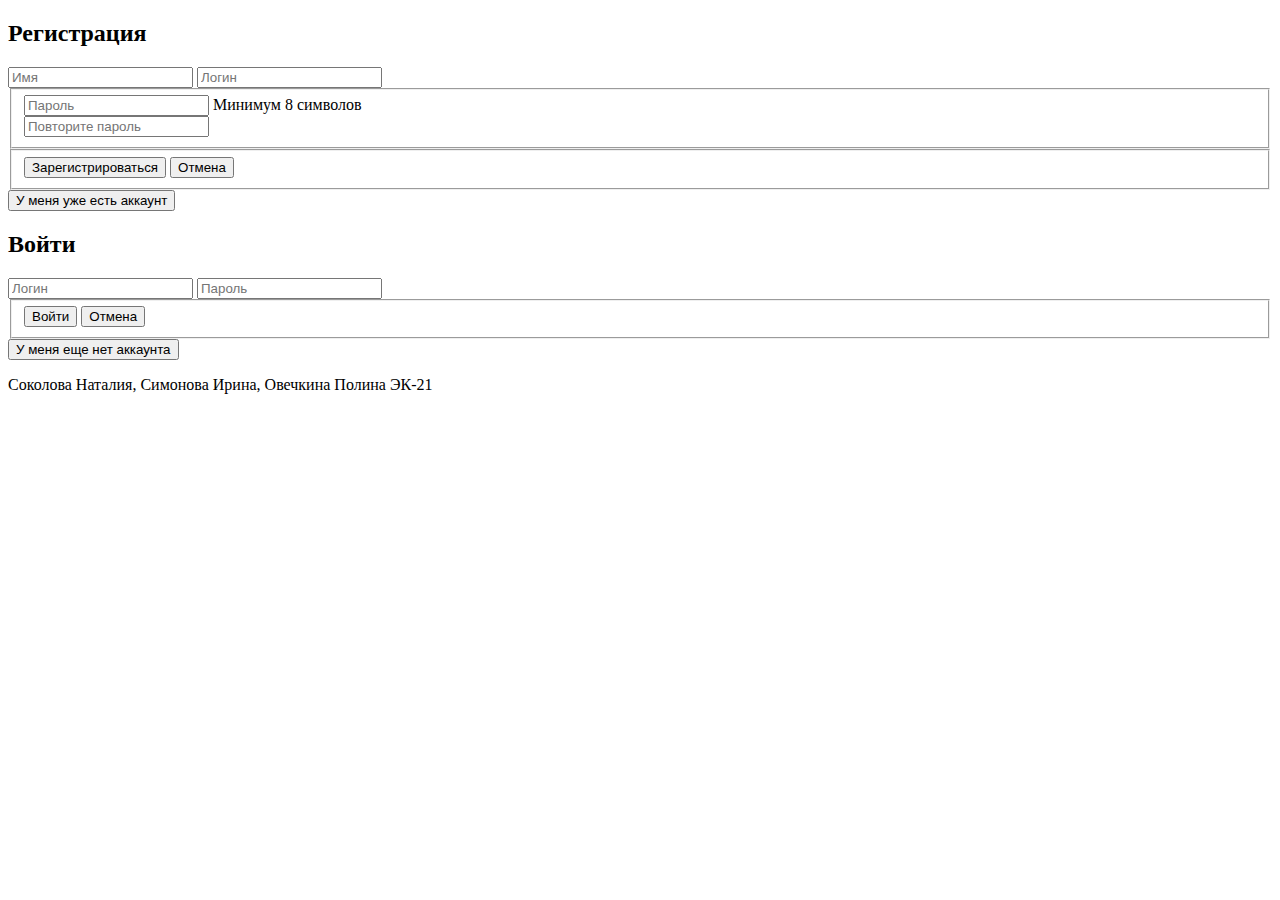
<file: account.html>
<!DOCTYPE html>
<html lang="ru">

<head>
    <meta charset="UTF-8">
    <meta name="viewport" content="width=device-width, initial-scale=1.0">
    <title>Бухгалтерский баланс</title>
</head>

<body>
    <main class="footer container">
        <section class="popup">
            <h2 class="popup__title">Регистрация</h2>
            <form class="popup__form form" action="/" method="post">
                <input class="form__field" type="text" name="name" placeholder="Имя" required>
                <input class="form__field" type="email" name="email" placeholder="Логин" required>
                <fieldset class="form__fieldset">
                    <div class="form__field-block">
                        <input class="form__field" type="password" name="password" placeholder="Пароль" required>
                        <span>Минимум 8 символов</span>
                    </div>
                    <input class="form__field" type="password" name="repeat-password" placeholder="Повторите пароль"
                        required>
                </fieldset>
                <fieldset class="form__buttons">
                    <button class="button button--accent" type="submit">Зарегистрироваться</button>
                    <button class="button" type="button">Отмена</button>
                </fieldset>
                <button class="button button--link" type="button">У меня уже есть аккаунт</button>
            </form>
        </section>
        <section class="section popup">
            <h2 class="popup__title">Войти</h2>
            <form class="popup__form form" action="/" method="post">
                <input class="form__field" type="email" name="email" placeholder="Логин" required>
                <input class="form__field" type="password" name="password" placeholder="Пароль" required>
                <fieldset class="form__buttons">
                    <button class="button button--accent" type="submit">Войти</button>
                    <button class="button" type="button">Отмена</button>
                </fieldset>
                <button class="button button--link" type="button">У меня еще нет аккаунта</button>
            </form>
        </section>
    </main>
    <footer class="footer">
        <p class="footer">Соколова Наталия, Симонова Ирина, Овечкина Полина ЭК-21</p>
    </footer>
</body>

</html>
</file>
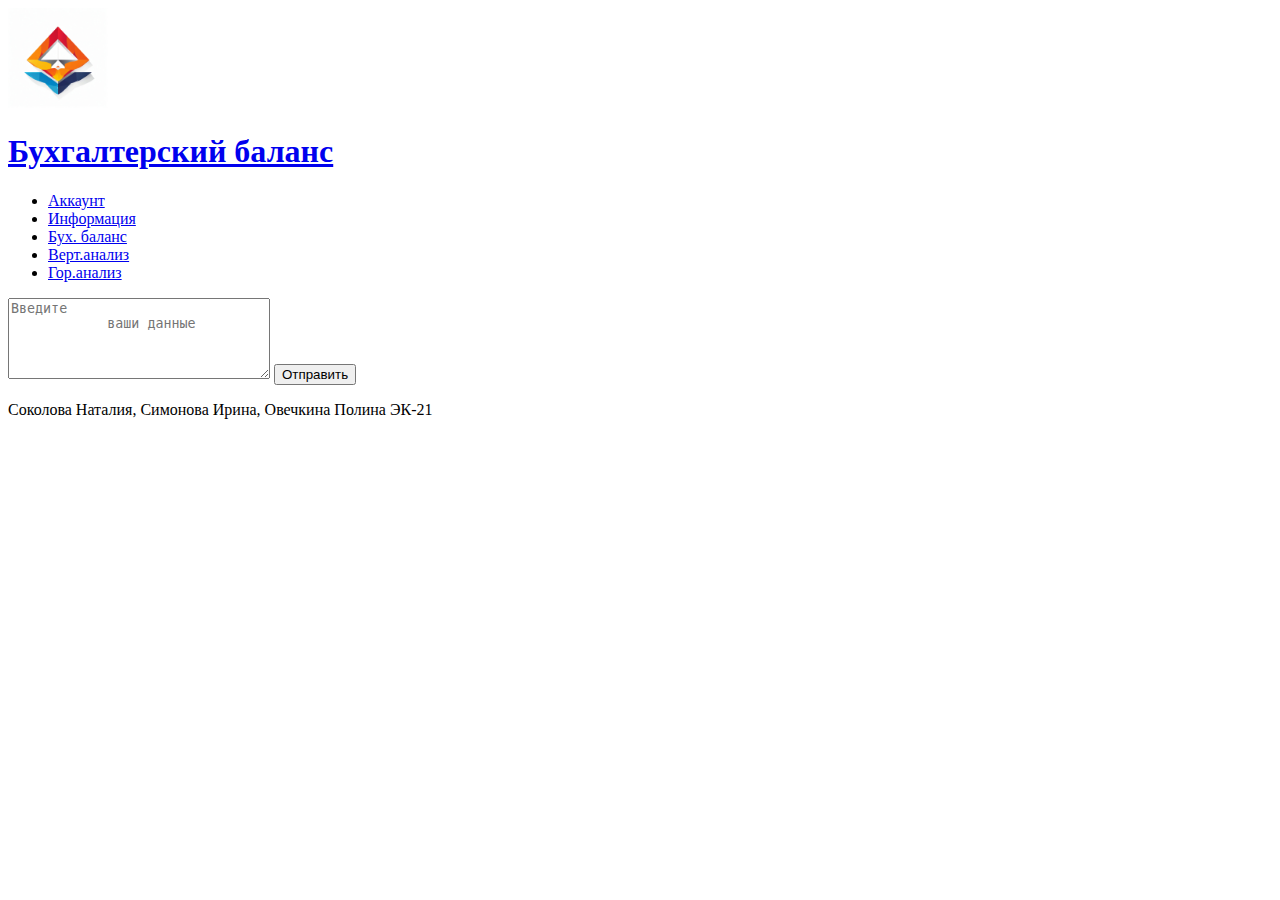
<file: balance_sheet.html>
<!DOCTYPE html>
<html lang="ru">

<head>
    <meta charset="UTF-8">
    <meta name="viewport" content="width=device-width, initial-scale=1.0">
    <title>Бухгалтерский баланс</title>
</head>

<body>
    <header class="header container">
        <img src="images/logo.jpg" alt="" width="100">
        <a href="index.html">
            <h1 class="header__title">Бухгалтерский баланс</h1>
        </a>
        <nav>
            <ul>
                <li class="header__item"><a class="header__item-link" href="account.html">Аккаунт</a> </li>
                <li class="header__item"><a class="header__item-link" href="information.html">Информация</a> </li>
                <li class="header__item"><a class="header__item-link" href="balance_sheet.html">Бух. баланс</a> </li>
                <li class="header__item"><a class="header__item-link" href="vertical_analysis.html">Верт.анализ</a> </li>
                <li class="header__item"><a class="header__item-link" href="horizontal_analysis.html">Гор.анализ</a> </li>
            </ul>
        </nav>
    </header>
    <main>
        <form action="/submit" method="post">
            <!-- Элементы формы -->
            <textarea name="message" rows="5" cols="30" placeholder="Введите
            ваши данные"></textarea>
            <input type="submit" value="Отправить">
        </form>
    </main>
    <footer class="footer">
        <p class="footer">Соколова Наталия, Симонова Ирина, Овечкина Полина ЭК-21</p>
    </footer>

</body>

</html>
</file>
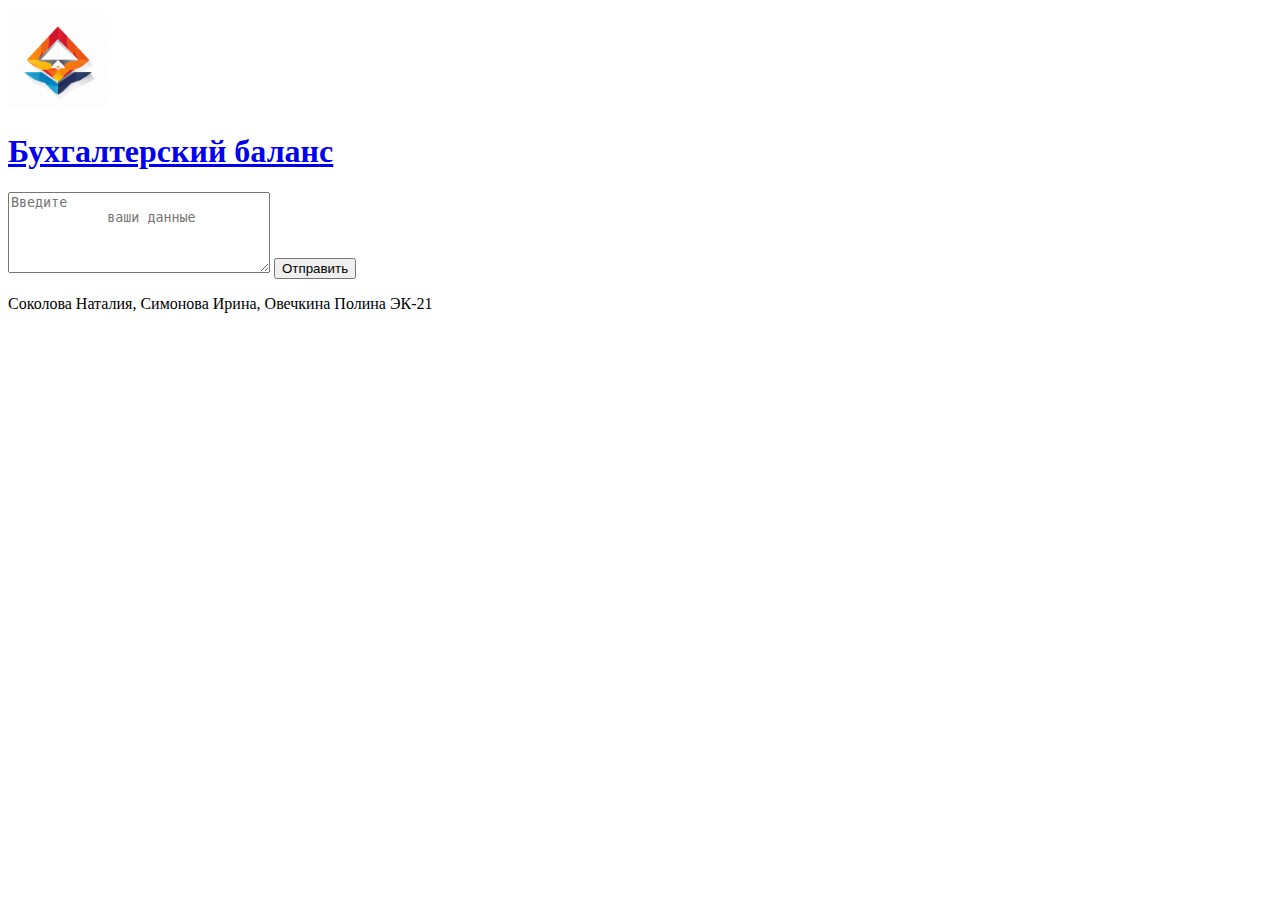
<file: horizontal_analysis.html>
<!DOCTYPE html>
<html lang="ru">

<head>
    <meta charset="UTF-8">
    <meta name="viewport" content="width=device-width, initial-scale=1.0">
    <title>Бухгалтерский баланс</title>
</head>

<body>
    <header class="header container">
        <img src="images/logo.jpg" alt="" width="100">
        <a href="index.html">
            <h1 class="header__title">Бухгалтерский баланс</h1>
        </a>
    </header>
    <main>
        <form action="/submit" method="post">
            <textarea name="message" rows="5" cols="30" placeholder="Введите
            ваши данные"></textarea>
            <input type="submit" value="Отправить">
        </form>
    </main>
    <footer class="footer">
        <p class="footer">Соколова Наталия, Симонова Ирина, Овечкина Полина ЭК-21</p>
    </footer>
</body>

</html>
</file>
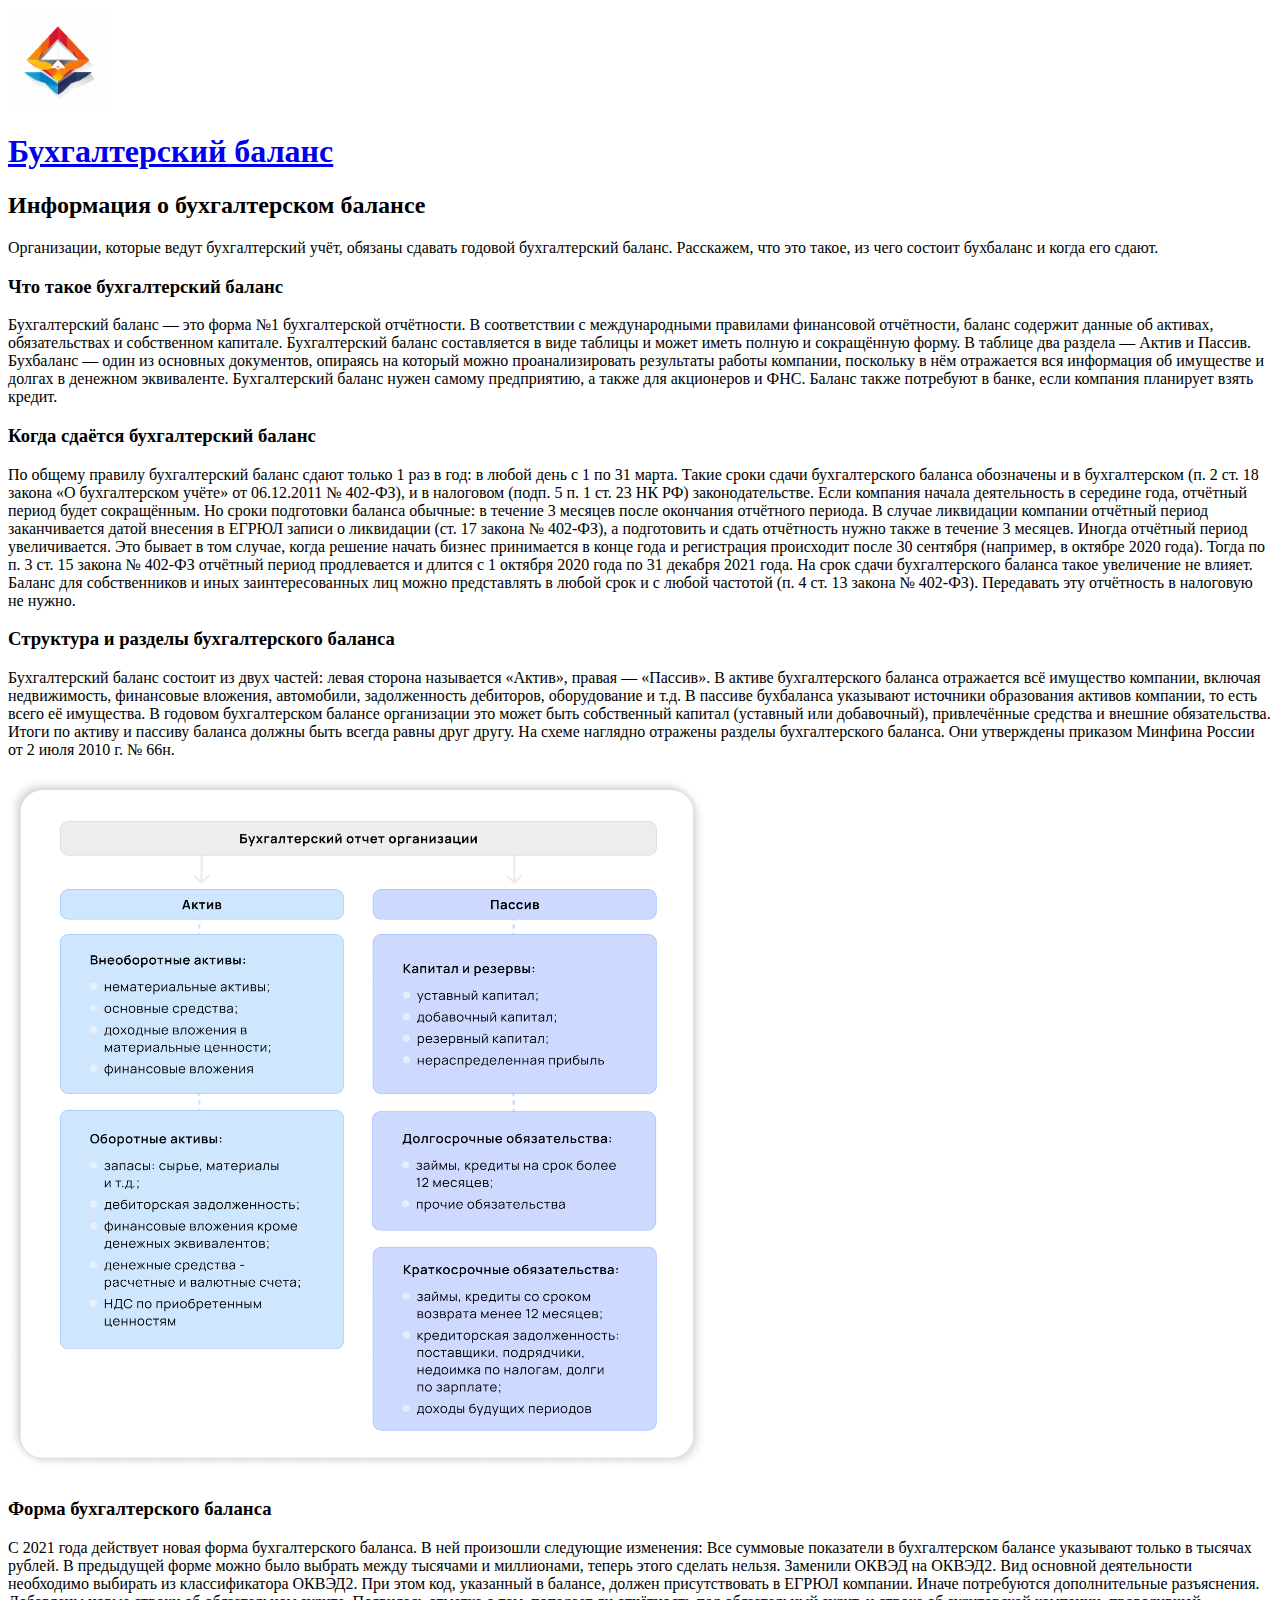
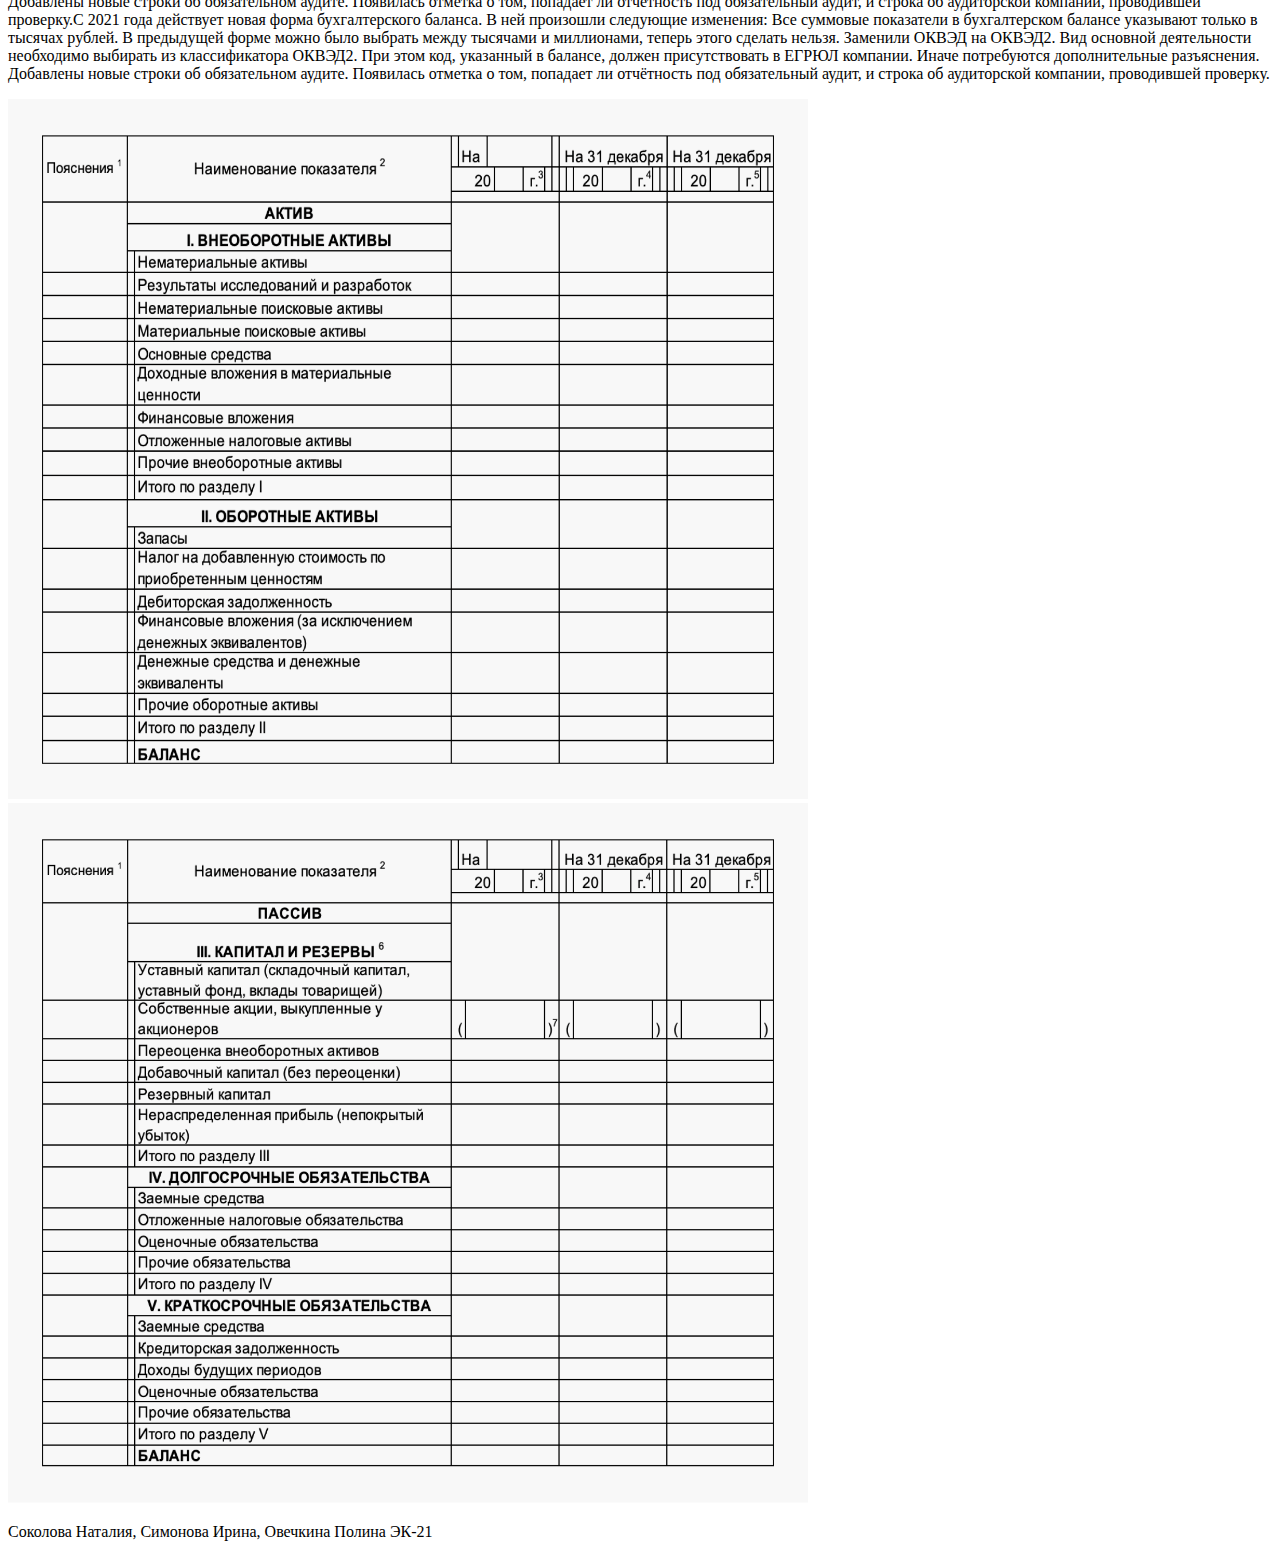
<file: information.html>
<!DOCTYPE html>
<html lang="ru">

<head>
    <meta charset="UTF-8">
    <meta name="viewport" content="width=device-width, initial-scale=1.0">
    <title>Бухгалтерский баланс</title>
</head>

<body>
    <header class="header container">
        <img src="images/logo.jpg" alt="" width="100">
        <a href="index.html">
            <h1 class="header__title">Бухгалтерский баланс</h1>
        </a>
    </header>
    <main class="main">
        <section class="section promo">
            <h2 class="promo__title section__title">Информация о бухгалтерском балансе</h2>
            <p class="section__discription"> Организации, которые ведут бухгалтерский учёт, обязаны сдавать годовой
                бухгалтерский баланс. Расскажем, что это такое, из чего состоит бухбаланс и когда его сдают.</p>
            <h3 class="section__title">Что такое бухгалтерский баланс</h3>
            <p class="section__discription">Бухгалтерский баланс — это форма №1 бухгалтерской отчётности. В соответствии
                с международными правилами финансовой отчётности, баланс содержит данные об активах, обязательствах и
                собственном капитале. Бухгалтерский баланс составляется в виде таблицы и может иметь полную и
                сокращённую форму. В таблице два раздела — Актив и Пассив.

                Бухбаланс — один из основных документов, опираясь на который можно проанализировать результаты работы
                компании, поскольку в нём отражается вся информация об имуществе и долгах в денежном эквиваленте.

                Бухгалтерский баланс нужен самому предприятию, а также для акционеров и ФНС. Баланс также потребуют в
                банке, если компания планирует взять кредит.</p>
            <h3 class="section__title"> Когда сдаётся бухгалтерский баланс</h3>
            <p class="section__discription"> По общему правилу бухгалтерский баланс сдают только 1 раз в год: в любой
                день с 1 по 31 марта. Такие сроки сдачи бухгалтерского баланса обозначены и в бухгалтерском (п. 2 ст. 18
                закона «О бухгалтерском учёте» от 06.12.2011 № 402-ФЗ), и в налоговом (подп. 5 п. 1 ст. 23 НК РФ)
                законодательстве.

                Если компания начала деятельность в середине года, отчётный период будет сокращённым. Но сроки
                подготовки баланса обычные: в течение 3 месяцев после окончания отчётного периода.

                В случае ликвидации компании отчётный период заканчивается датой внесения в ЕГРЮЛ записи о ликвидации
                (ст. 17 закона № 402-ФЗ), а подготовить и сдать отчётность нужно также в течение 3 месяцев.

                Иногда отчётный период увеличивается. Это бывает в том случае, когда решение начать бизнес принимается в
                конце года и регистрация происходит после 30 сентября (например, в октябре 2020 года). Тогда по п. 3 ст.
                15 закона № 402-ФЗ отчётный период продлевается и длится с 1 октября 2020 года по 31 декабря 2021 года.
                На срок сдачи бухгалтерского баланса такое увеличение не влияет.

                Баланс для собственников и иных заинтересованных лиц можно представлять в любой срок и с любой частотой
                (п. 4 ст. 13 закона № 402-ФЗ). Передавать эту отчётность в налоговую не нужно.</p>
            <h3 class="section__title">Структура и разделы бухгалтерского баланса</h3>
            <p class="section__discription"> Бухгалтерский баланс состоит из двух частей: левая сторона называется
                «Актив», правая — «Пассив». В активе бухгалтерского баланса отражается всё имущество компании, включая
                недвижимость, финансовые вложения, автомобили, задолженность дебиторов, оборудование и т.д.

                В пассиве бухбаланса указывают источники образования активов компании, то есть всего её имущества. В
                годовом бухгалтерском балансе организации это может быть собственный капитал (уставный или добавочный),
                привлечённые средства и внешние обязательства.

                Итоги по активу и пассиву баланса должны быть всегда равны друг другу.

                На схеме наглядно отражены разделы бухгалтерского баланса. Они утверждены приказом Минфина России от 2
                июля 2010 г. № 66н.</p>
            <img class="section__icon" src="images/AP.png" alt="Актив и пассив" width="700" height="700">
            <h3 class="section__title">Форма бухгалтерского баланса</h3>
            <p class="section__discription">С 2021 года действует новая форма бухгалтерского баланса. В ней произошли
                следующие изменения:

                Все суммовые показатели в бухгалтерском балансе указывают только в тысячах рублей. В предыдущей форме
                можно было выбрать между тысячами и миллионами, теперь этого сделать нельзя.
                Заменили ОКВЭД на ОКВЭД2. Вид основной деятельности необходимо выбирать из классификатора ОКВЭД2. При
                этом код, указанный в балансе, должен присутствовать в ЕГРЮЛ компании. Иначе потребуются дополнительные
                разъяснения.
                Добавлены новые строки об обязательном аудите. Появилась отметка о том, попадает ли отчётность под
                обязательный аудит, и строка об аудиторской компании, проводившей проверку.С 2021 года действует новая
                форма бухгалтерского баланса. В ней произошли следующие изменения:

                Все суммовые показатели в бухгалтерском балансе указывают только в тысячах рублей. В предыдущей форме
                можно было выбрать между тысячами и миллионами, теперь этого сделать нельзя.
                Заменили ОКВЭД на ОКВЭД2. Вид основной деятельности необходимо выбирать из классификатора ОКВЭД2. При
                этом код, указанный в балансе, должен присутствовать в ЕГРЮЛ компании. Иначе потребуются дополнительные
                разъяснения.
                Добавлены новые строки об обязательном аудите. Появилась отметка о том, попадает ли отчётность под
                обязательный аудит, и строка об аудиторской компании, проводившей проверку.</p>
            <img class="section__icon" src="images/Fopma1.png" alt="Актив и пассив" width="800" height="700">
            <img class="section__icon" src="images/Form.png" alt="Актив и пассив" width="800" height="700">
        </section>
    </main>
    <footer class="footer">
        <p class="footer">Соколова Наталия, Симонова Ирина, Овечкина Полина ЭК-21</p>
    </footer>
</body>
</file>
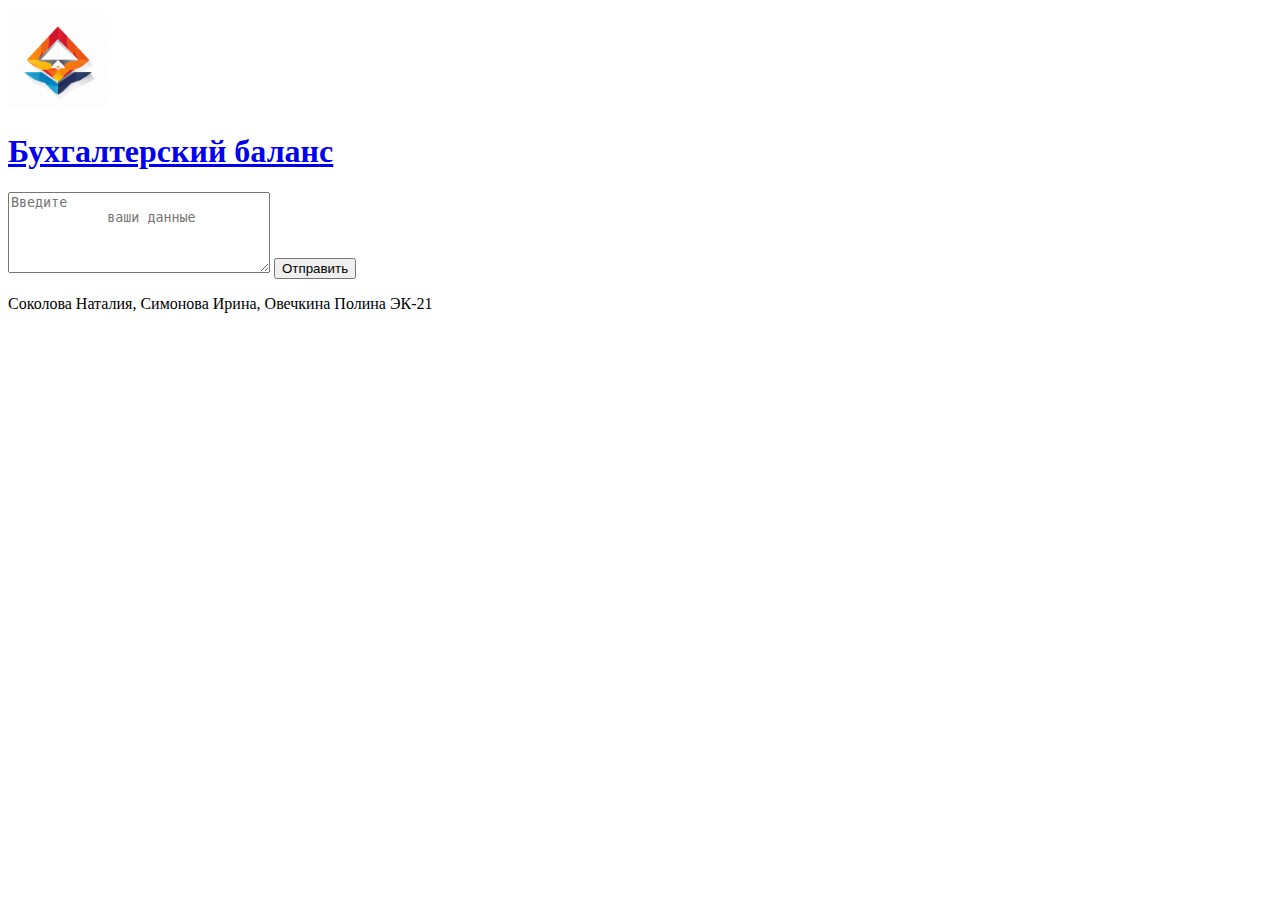
<file: vertical_analysis.html>
<!DOCTYPE html>
<html lang="ru">

<head>
    <meta charset="UTF-8">
    <meta name="viewport" content="width=device-width, initial-scale=1.0">
    <title>Бухгалтерский баланс</title>
</head>

<body>
    <header class="header container">
        <img src="images/logo.jpg" alt="" width="100">
        <a href="index.html"> <h1 class="header__title">Бухгалтерский баланс</h1></a>
    </header>
    <main>
        <form action="/submit" method="post">
            <!-- Элементы формы -->
            <textarea name="message" rows="5" cols="30" placeholder="Введите
            ваши данные"></textarea>
            <input type="submit" value="Отправить">
        </form>
    </main>
    <footer class="footer">
        <p class="footer">Соколова Наталия, Симонова Ирина, Овечкина Полина ЭК-21</p>
    </footer>

</body>

</html>
</file>
